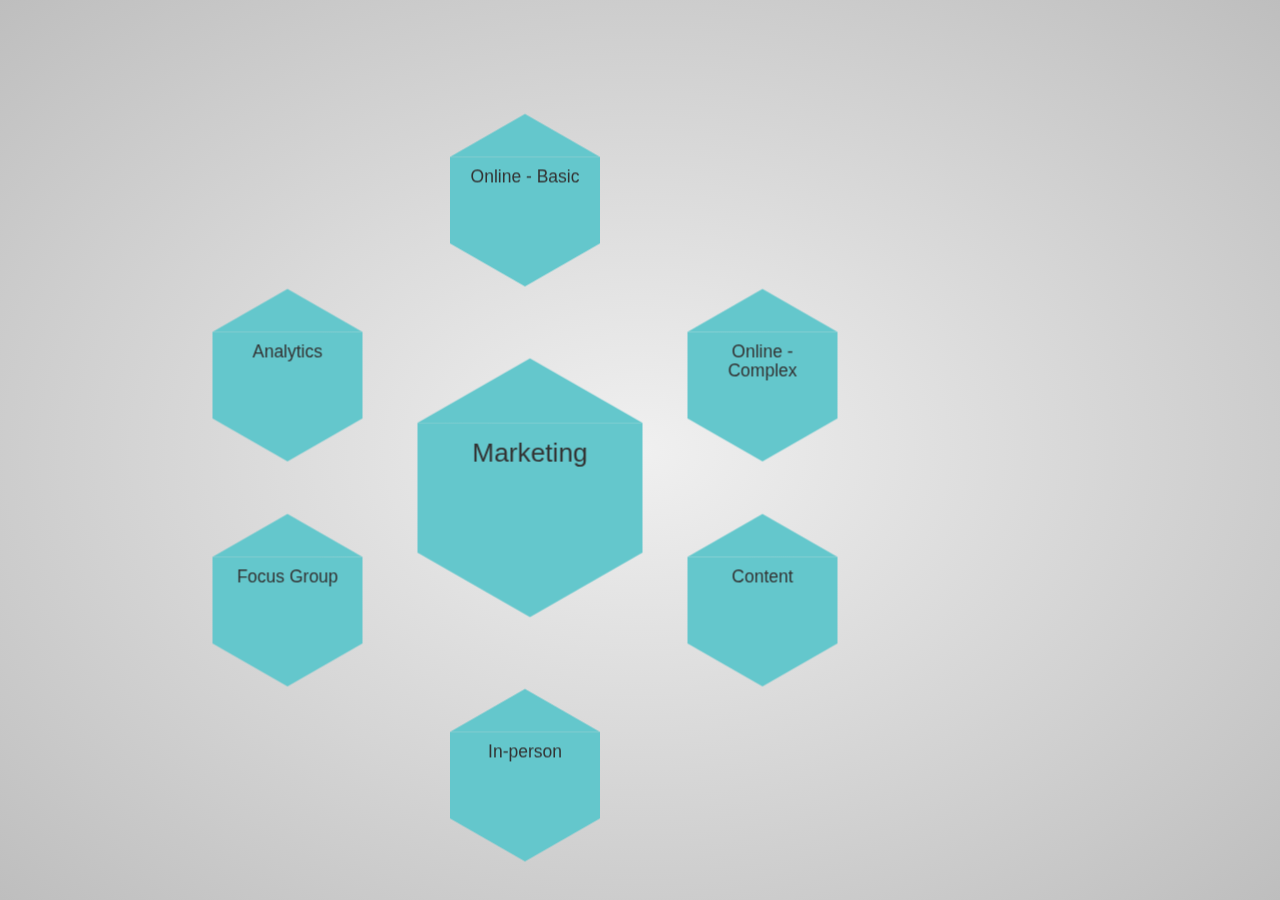
<file: index.html>
<!doctype html>


<html lang="en">
<head>
    <meta charset="utf-8" />
    <title>CSS 3D transforms - a very short introduction - by Bartek Szopka</title>
    
    <script>
        (function(d,ua){
            if ((ua.indexOf('chrome') > -1) || (ua.indexOf('safari') > -1 && ua.indexOf("mobile") === -1)) {
                d.className += " supported ";
            }
        })(document.documentElement, navigator.userAgent.toLowerCase());
    </script>

    <meta name="description" content="Interactive presentation introducing CSS 3D transforms.">
    <meta name="author" content="Bartek Szopka" />
    
    <link href="http://fonts.googleapis.com/css?family=Ubuntu:700|Ubuntu+Mono|Crimson+Text:400,700,400italic" rel="stylesheet" />
    <link href="css/style.css" rel="stylesheet" />
    <link href="css/bootstrap.css" rel="stylesheet" />
    <script src="js/prefixfree.js"></script>
    <script src="js/jquery-min.js"></script>
</head>
<body>

<div class="fallback-message">
    <p>This presentation was built for the latest <b>Chrome</b> or <b>Safari</b> browser.</p>
    <p>Your experience of this presentation will be severely limited. In fact, you'll probably have no idea what's going on.</p>
    <p>Switch to a desktop browser and you'll get the picture.</p>
</div>

<div id="impress">

<div id="start" class="step" data-x="0" data-y="500" data-rotate="0" data-scale="2">
</div>

<div id="slide1" class="step">
    <div class="hexagon">
        <div class="container">
            <h1>
                Online - Basic
            </h1>
        </div>
    </div>
</div>

<div id="slide2" class="step" data-x="475" data-y="350" zoom-scale = "1.5">
    <div class="hexagon">
        <div class="container">
            <h1>
                Online - Complex
            </h1>
        </div>
    </div>
</div>

<div id="slide3" class="step" data-x="475" data-y="800">
    <div class="hexagon">
        <div class="container">
            <h1>
                Content
            </h1>
        </div>
    </div>
</div>

<div id="slide4" class="step" data-x 0 data-y="1150">
    <div class="hexagon">
        <div class="container">
            <h1>
                In-person
            </h1>
        </div>
    </div>
</div>

<div id="slide5" class="step" data-x="-475" data-y="800">
    <div class="hexagon">
        <div class="container">
            <h1>
                Focus Group
            </h1>
        </div>
    </div>
</div>

<div id="slide6" class="step" data-x="-475" data-y="350">
    <div class="hexagon">
        <div class="container">
            <h1>
                Analytics
            </h1>
        </div>
    </div>
</div>


<div id="centerslide" class="step" data-x="125" data-y="575" data-scale="1.5">
    <div class="hexagon">
        <div class="container">
            <h1>
                Marketing
            </h1>
        </div>
    </div>
</div>
<!-- 
<div id="support" class="step" data-x="-640" data-y="0" data-rotate="30" data-scale="0.4">
    <h2>Browser support</h2>
    <div class="current">
        <div class="safari browser"><span class="prefix"><code>-webkit</code></span></div>
        <div class="chrome browser"><span class="prefix"><code>-webkit</code></span></div>
        <div class="android browser"><span class="prefix"><code>-webkit</code></span></div>
    </div>
    <div class="future">
        <div class="firefox browser"><span class="prefix"><code>-moz</code></span> <span class="version">10&nbsp;</span></div>
        <div class="ie browser"><span class="prefix"><code>-ms</code></span> <span class="version">10&nbsp;</span></div>
        <div class="opera browser"><span class="version">?&nbsp;</span></div>
    </div>
</div>

<div id="transforms2d" class="step" data-x="-620" data-y="500" data-rotate="90" data-scale="0.5">
    <h2>2D transforms</h2>
    
    <div class="face target">
        2D
        <span class="axis x"></span>
        <span class="axis y"></span>
    </div>

    <code class="snippet">
        transform:
        <span class="code" data-property="transform">
        <span class="switch disabled">translate(200px,100px)</span><br/>
        <span class="indent">          </span>
        <span class="switch">rotate(45deg)</span><br/>
        <span class="indent">          </span>
        <span class="switch disabled">scale(2)</span><br/>
        <span class="indent">          </span>
        <span class="switch">skew(30deg)</span><br/>
        <span class="indent">          </span>
        <span class="switch disabled">matrix(-1,0,0,1,0,0)</span></span>;
    </code>
</div>

<div id="transforms3d" class="step" data-x="-30" data-y="540" data-rotate="190" data-scale="0.6">

    <h2>3D transforms</h2>
    
    <div class="face target">
        3D
        <span class="axis x"></span>
        <span class="axis y"></span>
        <span class="axis z"></span>
    </div>
    
    <code class="snippet">
        transform: <br/>
        <span class="code" data-property="transform">
            <span class="indent">   </span>
            <label for="transform3d-perspective-slider" class="switch slider">
                perspective(<span class="val">600</span>px)
                <input type="range" id="transform3d-perspective-slider" min="200" max="2000" value="600" />
            </label>
            <br/>
            
            <span class="indent">   </span>
            <label for="transform3d-translateX-slider" class="switch slider">
                translateX(<span class="val">-100</span>px)
                <input type="range" id="transform3d-translateX-slider" min="-500" max="500" value="-100" />
            </label>
            <label for="transform3d-translateY-slider" class="switch disabled slider">
                translateY(<span class="val">100</span>px)
                <input type="range" id="transform3d-translateY-slider" min="-200" max="200" value="100" />
            </label>
            <label for="transform3d-translateZ-slider" class="switch disabled slider">
                translateZ(<span class="val">100</span>px)
                <input type="range" id="transform3d-translateZ-slider" min="-500" max="500" value="100" />
            </label>
            <br/>
            
            <span class="indent">   </span>
            <label for="transform3d-rotateX-slider" class="switch slider">
                rotateX(<span class="val">60</span>deg)
                <input type="range" id="transform3d-rotateX-slider" min="0" max="360" value="60" />
            </label> 
            <label for="transform3d-rotateY-slider" class="switch disabled slider">
                rotateY(<span class="val">90</span>deg)
                <input type="range" id="transform3d-rotateY-slider" min="0" max="360" value="90" />
            </label>
            <label for="transform3d-rotateZ-slider" class="switch disabled slider">
                rotateZ(<span class="val">30</span>deg)
                <input type="range" id="transform3d-rotateZ-slider" min="0" max="360" value="30" />
            </label>
            <br/>
        
            <span class="indent">   </span>
            <label for="transform3d-rotate3d-slider" class="switch disabled slider">
                rotate3d(1,1,0,<span class="val">60</span>deg)
                <input type="range" id="transform3d-rotate3d-slider" min="0" max="360" value="60" />
            </label>
            <br/>
        
            <span class="indent">   </span>
            <label for="transform3d-scaleX-slider" class="switch disabled slider">
                scaleX(<span class="val">0.5</span>)
                <input type="range" id="transform3d-scaleX-slider" min="-10" max="20" value="5" step="1" data-divider="10" data-pad="4"/>
            </label>
            <label for="transform3d-scaleY-slider" class="switch disabled slider">
                scaleY(<span class="val">0.5</span>)
                <input type="range" id="transform3d-scaleY-slider" min="-10" max="20" value="5" step="1" data-divider="10" />
            </label>
            <label for="transform3d-scaleZ-slider" class="switch disabled slider">
                scaleZ(<span class="val">0.5</span>)<input type="range" id="transform3d-scaleZ-slider" min="-10" max="20" value="5" step="1" data-divider="10" /></label></span>;
    </code>
</div>

<div id="perspective" class="step" data-x="450" data-y="250" data-rotate="100" data-scale="0.25">
    <h2>Perspective</h2>
    
    <div class="scene target">
        <div class="cross"></div>
        
        <div class="box">
            <div class="top"></div>
            <div class="left"></div>
            <div class="right"></div>
            <div class="bottom"></div>
        </div>
        
        <div class="box">
            <div class="top"></div>
            <div class="left"></div>
            <div class="right"></div>
            <div class="bottom"></div>
        </div>
    </div>

    <code class="snippet">
        .scene {<br/>
            <span class="indent">   </span>
            <span class="code" data-property="perspective">
            <label for="scene-perspective-slider" class="slider switch">
            <span class="ignore">perspective:</span>
                <span class="val">1000</span>px<input id="scene-perspective-slider" type="range" max="2000" min="200" value="1000"/>
            </label>
            </span>;
            <br/>
            <span class="indent">   </span>
            <span class="origin">perspective-origin: <span class="value">50% 50%</span>;</span><br/>
        }
        <br/>
        .box {<br/>
            <span class="indent">   </span>
            transform:
            <span class="code" data-property="transform" data-selector=".box">
            <label for="box-perspective-slider" class="switch disabled slider">
                perspective(<span class="val">600</span>px)
                <input type="range" id="box-perspective-slider" min="200" max="2000" value="600" />
            </label>
            </span>
            <br/>
        }
    </code>

</div>

<div id="transforms3d-cube" class="step" data-x="670" data-y="700" data-rotate="10" data-scale="0.6">
    
    <div class="cube target">
        <div class="face">front</div>
        <div class="face">back</div>
        <div class="face">left</div>
        <div class="face">right</div>
        <div class="face">top</div>
        <div class="face">bottom</div>
    </div>
    
    <div class="flip">
        <code class="snippet">
            .cube { <br/>
            <span class="indent">   </span>
            transform: 
            <span class="code" data-property="transform">
                <label for="transform3d-cube-perspective-slider" class="switch slider">
                    perspective(<span class="val">600</span>px)
                    <input type="range" id="transform3d-cube-perspective-slider" min="200" max="2000" value="600" />
                </label>
                <br/>
                
                <span class="indent">       </span>
                <label for="transform3d-cube-rotateX-slider" class="switch slider">
                    rotateX(<span class="val">330</span>deg)
                    <input type="range" id="transform3d-cube-rotateX-slider" min="0" max="360" value="330" />
                </label> 
                <label for="transform3d-cube-rotateY-slider" class="switch slider">
                    rotateY(<span class="val">320</span>deg)
                    <input type="range" id="transform3d-cube-rotateY-slider" min="0" max="360" value="320" />
                </label>
                <label for="transform3d-cube-rotateZ-slider" class="switch slider">
                    rotateZ(<span class="val">0</span>deg)<input type="range" id="transform3d-cube-rotateZ-slider" min="0" max="360" value="0" /></label></span>;
            <br/>
            
            <span class="indent">   </span>
            transform-style: <span class="code" data-property="transformStyle"><span class="switch">preserve-3d</span></span>;
                <span class="comment">/* default: `flat` */</span><br/>
            }<br/><br/>
            
            
            .face {<br/>
                <span class="indent">   </span>
                <label for="transform3d-cube-opacity-slider" class="slider">
                    opacity: <span class="code" data-property="opacity" data-selector=".face"><span class="val">0.5</span><input type="range" id="transform3d-cube-opacity-slider" min="1" max="10" value="5" step="1" data-divider="10" /></span>;
                </label><br/>
            
            <span class="indent">   </span>
            backface-visibility: <span class="code" data-property="backfaceVisibility" data-selector=".face"><span class="switch disabled">hidden</span></span>;
                <span class="comment">/* default: `visible` */</span><br/>
            }
        </code>
        
        <code class="snippet back">
            &lt;div class="<span class="cube-flat switch">cube</span>"&gt;<br/>
            <span class="indent">   </span>&lt;div class="face"&gt;front&lt;/div&gt;<span class="indent"> </span>
                <span class="comment"><span class="indent">               </span> translateZ(100px)</span><br/>
            <span class="indent">   </span>&lt;div class="face"&gt;back&lt;/div&gt;<span class="indent">  </span>
                <span class="comment">rotateY(180deg) translateZ(100px)</span><br/>
            <span class="indent">   </span>&lt;div class="face"&gt;left&lt;/div&gt;<span class="indent">  </span>
                <span class="comment">rotateY(-90deg) translateZ(100px)</span><br/>
            <span class="indent">   </span>&lt;div class="face"&gt;right&lt;/div&gt;<span class="indent"> </span>
                <span class="comment">rotateY( 90deg) translateZ(100px)</span><br/>
            <span class="indent">   </span>&lt;div class="face"&gt;top&lt;/div&gt;<span class="indent">   </span>
                <span class="comment">rotateX( 90deg) translateZ(100px)</span><br/>
            <span class="indent">   </span>&lt;div class="face"&gt;bottom&lt;/div&gt;<span class="indent"></span>
                <span class="comment">rotateX(-90deg) translateZ(100px)</span><br/>
            &lt;/div&gt;
        </code>
    </div>

</div>

<div id="remember" class="step" data-x="750" data-y="70" data-rotate="30" data-scale="0.4">
    <h2>Remember</h2>
    
    <h3>It is <b>not</b> a <b>3D engine</b></h3>
    <ul>
        <li>there is <b>no single coordinate system</b></li>
        <li>there is <b>no camera, light, etc.</b></li>
        <li>complex scenes are <b>hard to maintain</b></li>
        <li>there are <b>rendering order</b> issues</li>
        <li><b>hardware accelerated</b> layers are not always good</li>
    </ul>
</div>

<div id="demos" class="step" data-x="950" data-y="300" data-rotate="-60" data-scale="0.2">
    <h2>demos</h2>
    
    <h3>...but, you can build interesting stuff</h3>
    <p>
        <a href="http://css-vfx.googlecode.com/svn/trunk/snowstack/snowstack.html">SnowStack Gallery</a>,
        <a href="http://www.apple.com/html5/showcase/transitions/">Apple CSS3 Transitions Showcase</a>,
        <a href="http://www.paulrhayes.com/experiments/sphere/">3D Sphere</a>,
        <a href="http://www.keithclark.co.uk/labs/3dcss/demo/">CSS 3D FPS Concept</a>,
        <a href="http://cubiq.org/building-a-pure-css-3d-city">Pure CSS 3D City</a>,
        <a href="http://www.google.com/search?q=CSS+3d+demos">and many more...</a>
    </p>
</div>

<div id="learn" class="step" data-x="1050" data-y="360" data-rotate="-60" data-scale="0.2">
    <h3>wanna learn more?</h3>
    <p>
        <a href="http://desandro.github.com/3dtransforms/docs/introduction.html">Intro to CSS 3D</a>,
        <a href="http://www.eleqtriq.com/2010/05/understanding-css-3d-transforms/">Understanding CSS 3D</a>,
        <a href="http://coding.smashingmagazine.com/2012/01/06/adventures-in-the-third-dimension-css-3-d-transforms/">Adventures in 3rd dimension</a>,
        <a href="http://developer.apple.com/library/safari/#documentation/InternetWeb/Conceptual/SafariVisualEffectsProgGuide/Using2Dand3DTransforms/Using2Dand3DTransforms.html#//apple_ref/doc/uid/TP40008032-CH15-SW16">Safari Guide to CSS transforms</a>,
        <a href="http://www.w3.org/TR/css3-3d-transforms/">W3C CSS 3D Transrofms Module</a>
    </p>
</div>


 -->
<!-- <div id="end" class="step" data-x="0" data-y="500" data-rotate="0" data-scale="2">
    <span class="author">
        <i>by</i><br/>
        <span class="name">Bartek Szopka</span> <a href="http://twitter.com/bartaz">@bartaz</a>
        <a class="cognifide" href="http://cognifide.com"><img src="img/cognifide.png" width="200" /></a>
    </span>
</div> -->

<div id="end" class="step" data-x="0" data-y="500" data-rotate="0" data-scale="2">
</div>

</div>

<script src="js/impress.js"></script>

<!-- <script src="http://ajax.googleapis.com/ajax/libs/jquery/1/jquery.js"></script> -->
<script src="js/script.js"></script>

<script type="text/javascript">

  var _gaq = _gaq || [];
  _gaq.push(['_setAccount', 'UA-9117370-1']);
  _gaq.push(['_trackPageview']);

  (function() {
    var ga = document.createElement('script'); ga.type = 'text/javascript'; ga.async = true;
    ga.src = ('https:' == document.location.protocol ? 'https://ssl' : 'http://www') + '.google-analytics.com/ga.js';
    var s = document.getElementsByTagName('script')[0]; s.parentNode.insertBefore(ga, s);
  })();

</script>

</body>
</html>
</file>
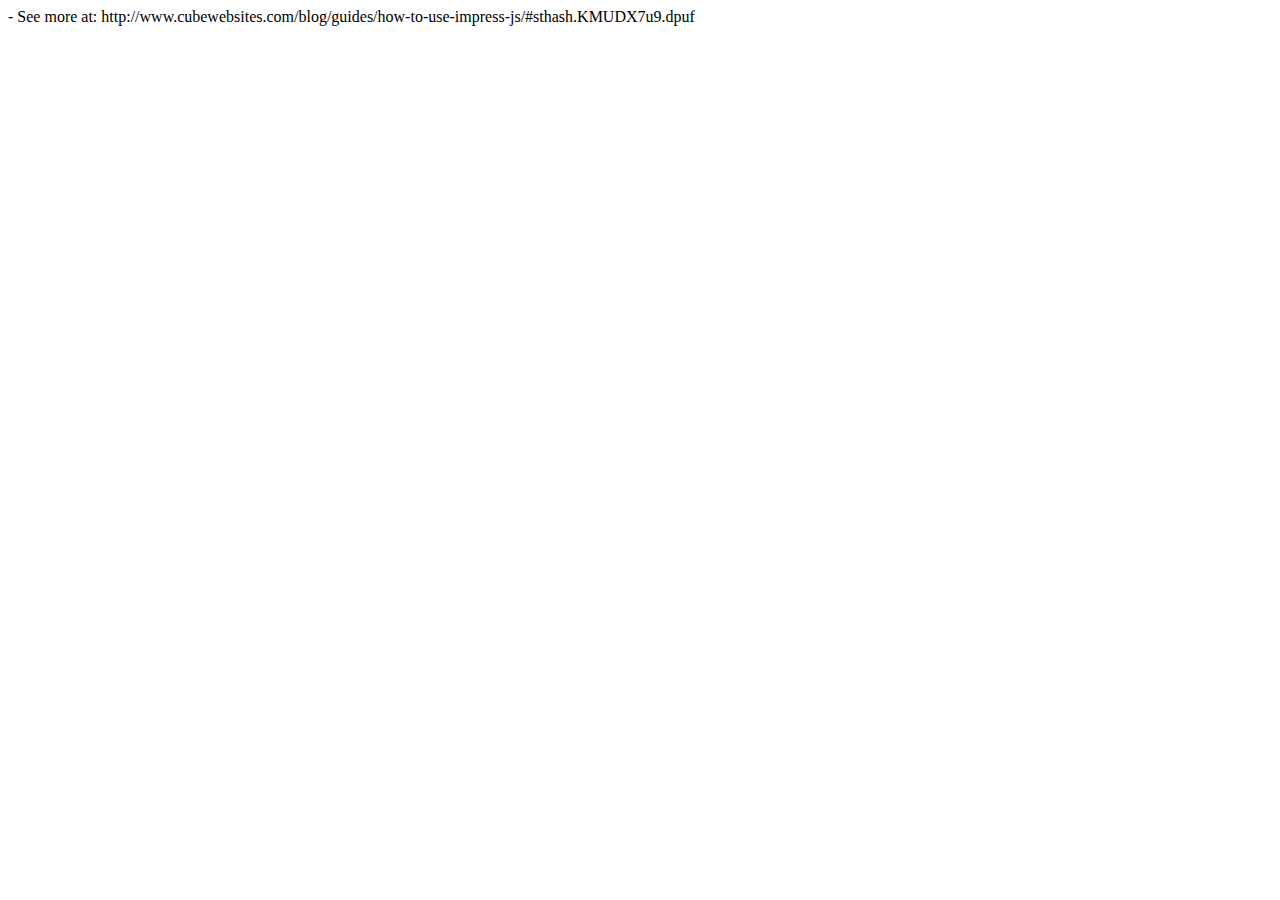
<file: tutorial.html>
<!doctype html> <html>     <head>         <title>Impress Tutorial</title>         <meta http-equiv="Content-Type" content="text/html; charset=UTF-8">     </head>     <body>     </body> </html> - See more at: http://www.cubewebsites.com/blog/guides/how-to-use-impress-js/#sthash.KMUDX7u9.dpuf
</file>
<file: css/style.css>
/*
 * WARNING
 * =======================================================================
 *
 * You won't see any vendor -prefixes in this code.
 *
 * This stylesheet requires prefixfree.js to be included in the document.
 */

/* http://meyerweb.com/eric/tools/css/reset/ 
   v2.0 | 20110126
   License: none (public domain)
*/

html, body, div, span, applet, object, iframe,
h1, h2, h3, h4, h5, h6, p, blockquote, pre,
a, abbr, acronym, address, big, cite, code,
del, dfn, em, img, ins, kbd, q, s, samp,
small, strike, strong, sub, sup, tt, var,
b, u, i, center,
dl, dt, dd, ol, ul, li,
fieldset, form, label, legend,
table, caption, tbody, tfoot, thead, tr, th, td,
article, aside, canvas, details, embed, 
figure, figcaption, footer, header, hgroup, 
menu, nav, output, ruby, section, summary,
time, mark, audio, video {
    margin: 0;
    padding: 0;
    border: 0;
    font-size: 100%;
    font: inherit;
    vertical-align: baseline;
}

/* HTML5 display-role reset for older browsers */
article, aside, details, figcaption, figure, 
footer, header, hgroup, menu, nav, section {
    display: block;
}
body {
    line-height: 1;
}
ol, ul {
    list-style: none;
}
blockquote, q {
    quotes: none;
}
blockquote:before, blockquote:after,
q:before, q:after {
    content: '';
    content: none;
}

table {
    border-collapse: collapse;
    border-spacing: 0;
}

body {
    font-family: 'Crimson Text', georgia, times, serif;
    font-size: 2em;
    line-height: 1.3;

    background: rgb(215, 215, 215);
    background: radial-gradient(rgb(240, 240, 240), rgb(190, 190, 190));

    user-select: none;
    font-smoothing: antialiased;
}

b, strong { font-weight: bold }

i, em { font-style: italic}

a {
    color: inherit;
    text-decoration: none;
    padding: 0 0.1em;
    background: rgba(255,255,255,0.3);
    text-shadow: -1px -1px 2px rgba(100,100,100,0.9);
    border-radius: 0.2em;
    
    transition: 0.5s;
}

a:hover {
    background: rgba(255,255,255,1);
    text-shadow: -1px -1px 2px rgba(100,100,100,0.5);
}

a.cognifide {
    display: block;
    width: 200px;
    background: none;
    margin: 20px auto 0;
}

code {
    font-family: 'Ubuntu Mono', monospace;
}

code.snippet {
    display: block;
    position: relative;
    padding: 5px 10px;
    border-radius: 10px;
    background: rgba(255,255,255,.5);
}

code.snippet .disabled {
    opacity: 0.5;
    text-decoration: line-through;
}

code.snippet .indent { white-space: pre; }

code.snippet .comment { font-size: 0.8em; color: #777; }


.step {
    width: 800px;
    padding: 20px;
    border-radius: 20px;
    
    transition: 1s;
}

.step2 {
    width: 600px;
    padding: 20px;
    border-radius: 20px;
    
    transition: 1s;
}

.step h2 {
    font-size: 3.5em;
    text-transform: lowercase;
    color: transparent;
    text-shadow: 2px 2px 10px rgba(50,50,50,.8);
    
    position: absolute;

    transform-origin: 100% 100%;
    transform: translate(-110%, -120%) rotate(-90deg);
}

.step h3 {
    font-size: 2.5em;
    text-transform: lowercase;
    margin-bottom: 0.2em;
}

.step ul {
    font-size: 1.2em;
}

.step ul li { margin-bottom: 0.1em }

.step ul li:before {
    content: "★";
    text-shadow: 0 0 5px rgba(50,50,50,0.7);
    color: transparent;
    margin-right: 0.5em;
}

.step ul b { font-size: 1.1em }







/*
 * TITLE STEP
 * =============================================================================
 */

#impress.step-title .step { opacity: 0.1; }

#impress.step-title .active { opacity: 1; }

@keyframes rotate-h1 {
        0%   { transform: perspective(1000px) rotateY(-10deg); }
        100% { transform: perspective(1000px) rotateY(10deg); }
}

#title h1 {
    font-weight: bold;
    text-align: center;
    font-size: 6em;
    line-height: 1;

    transform-style: preserve-3d;
    animation: rotate-h1 2s infinite alternate ease-in-out;

    transform: perspective(1000px) rotateY(0deg);

    transition: all 2s ease-in-out;
}

#title h1 .short {
    text-transform: lowercase;
    display: inline-block;
    font-weight: normal;
    font-size: 0.27em;

    transform: translateZ(-50px);
}

#title h1 .d3 {
    display: inline-block;
    transform: translateZ(20px);
}

#title h1 .transforms {
    display: inline-block;
    font-weight: normal;
    font-size: 0.6em;
    transform: translateY(-0.6em) translateZ(50px);
}

#title .author {
    display: block;
    width: 400px;
    margin: -70px auto 0;
    text-align: center;
    font-weight: normal;
    line-height: 1.5;
    opacity: 0;
    transition: opacity 1s;
}

#title.active .author {
    opacity: 1;
}



/*
 * SLIDE HEX
 * =============================================================================
 */


.hexagon {
  position: relative;
  width: 300px; 
  height: 173.21px;
  background-color: #64C7CC;
  margin: 86.60px 0;
}

.hexagon:before,
.hexagon:after {
  content: "";
  position: absolute;
  width: 0;
  border-left: 150px solid transparent;
  border-right: 150px solid transparent;
}

.hexagon:before {
  bottom: 100%;
  border-bottom: 86.60px solid #64C7CC;
}

.hexagon:after {
  top: 100%;
  width: 0;
  border-top: 86.60px solid #64C7CC;
}





/*
 * FONTS
 * =============================================================================
 */


.hexagon h1 {
    font-size: 35px;
    text-align: center;
}



/*
 * SUPPORT STEP
 * =============================================================================
 */

#support { width: 760px }

#support h2 { font-size: 2.5em; }

#support .browser {
    width: 240px;
    height: 240px;
    float: left;
    margin-right: 20px;

    background: transparent no-repeat 50% 50%;
    margin-bottom: 20px;
    
    position: relative;
    overflow: hidden;
}


#support code {
    display: inline-block;
    background: rgba(255,255,255,0.5);
    border-radius: 10px;
    padding: 5px;
}

#support .version {
    font-family: "Ubuntu", sans-serif;
    color: rgba(255,255,255,0.85);
    text-shadow: 1px 1px 5px rgba(0,0,0,0.4);
    font-size: 6em;
    position: absolute;
    bottom: -30px;
    right: -5px;
    letter-spacing: -0.1em;
    width: 220px;
    text-align: right;
}
#support .browser:last-child { margin-right: 0 }

#support .safari    { background-image: url(../img/safari.png); }
#support .chrome    { background-image: url(../img/chrome.png); }
#support .android   { background-image: url(../img/android.png); }

#support .firefox   { background-image: url(../img/firefox.png); }
#support .ie        { background-image: url(../img/ie.png); }
#support .opera     { background-image: url(../img/opera.png); }

#support .future,
#support prefix,
#support .version  {
    opacity: 1;
    transition: opacity 0.5s;
}

#support .disabled {
    opacity: 0.2;
    cursor: pointer;
}

#support .disabled .version,
#support .disabled .prefix { opacity: 0 }

/*
 * TRANSFORMS SLIDES COMMONS
 * =============================================================================
 */


 

.target {
    position: relative;
    width: 200px;
    height: 200px;
    
    margin: 50px auto 150px;
    
    transition: transform 1s ease-in-out;
    
    transform-style: preserve-3d;
}

.face {
    width: 200px;
    height: 200px;
    
    font-family: "Ubuntu Mono", monospace;
    font-size: 2em;
    line-height: 185px;
    text-align: center;
    color: #FFF;
    text-shadow: -2px -1px 2px rgba(0,0,0,0.2);

    transform-style: preserve-3d;
    backface-visibility: inherit;
}

.axis {
    display: block;
    width: 200px; height: 200px;
    border: 2px dashed #444;
    border-width: 2px 0 0 0;
    
    position: absolute;
    top: 101px; left: 101px;
    transform-style: preserve-3d;
    transform: translateZ(1px);
}

.axis.y {
    border-width: 0 0 0 2px;
}

.axis.z {
    transform: translateZ(1px) rotateY(-90deg);
    transform-origin: 0 0;
}

.axis:before {
    position: absolute;
    width: 20px;
    height: 20px;
    line-height: 20px;
    text-align: center;
    top: 0; right: 0;
    content: " ";
    background: rgba(100,100,100,0.2);
    font-family: sans-serif;
    font-size: 16px;
    color: #333;
}

.axis.x:before { content: "X" }
.axis.y:before { content: "Y"; left: -20px; bottom: 0; top: auto; right: auto; }
.axis.z:before { content: "Z" }

.axis:after {
    content: " ";
    position: absolute;
    width: 100%; height: 100%;
    border-top: 2px dashed #444;
    transform: translate3d(0,-1px,-1px) rotateX(90deg);
    transform-origin: 0 0;
}

.axis.y:after {
    border-top: none;
    border-left: 2px dashed #444;
    transform: translate3d(-1px,0,-1px) rotateY(-90deg);
    transform-origin: 0 0;
}








#transforms2d { width: 600px }

#transforms2d .face { background: rgba(  0,153,255,1); }

#transforms2d h2 { font-size: 3.5em; }





/*
 * TRANSFORMS 3D
 * =============================================================================
 */

#transforms3d { width: 940px; }
#transforms3d-cube { width: 960px; }

#transforms3d .snippet,
#transforms3d-cube .snippet { font-size: 0.9em; }

#transforms3d .face { background: rgba(102, 51,255,1); }

#transforms3d-cube .cube {
    transform-style: flat;
    transform: perspective(600px) rotateX(330deg) rotateY(320deg);
}

#transforms3d-cube .flip {
    position: relative;
    transform: perspective(1000px) rotateX(0deg);
    transform-style: preserve-3d;
    transition: transform 1s ease-in-out;
}

#transforms3d-cube .flip.back {
    transform: perspective(1000px) rotateX(180deg);
}

#transforms3d-cube .flip .snippet {
    backface-visibility: hidden;
    transform-style: preserve-3d;
}

#transforms3d-cube .flip .back {
    position: absolute;
    top: 0; left: 0; right: 0; bottom: 0;
    transform: rotateX(-180deg);
}

.cube > .face {
    position: absolute;
    opacity: 1;
    transition: all 1s, transform 1s;
}

.cube > .face:nth-child(1) { transition-delay: 0, 0; background: rgba(102, 51,255,1);  transform:  rotateY(  0deg) translateZ(100px); }
.cube > .face:nth-child(2) { transition-delay: 0, 1s; background: rgba(255,153,  0,1); transform: rotateY(180deg) translateZ(100px); }
.cube > .face:nth-child(3) { transition-delay: 0, 2s; background: rgba(255,  0,  0,1); transform: rotateY(-90deg) translateZ(100px); }
.cube > .face:nth-child(4) { transition-delay: 0, 3s; background: rgba( 51,255,  0,1); transform: rotateY( 90deg) translateZ(100px); }
.cube > .face:nth-child(5) { transition-delay: 0, 4s; background: rgba(255,255,  0,1); transform: rotateX( 90deg) translateZ(100px); }
.cube > .face:nth-child(6) { transition-delay: 0, 5s; background: rgba(  0,153,255,1); transform: rotateX(-90deg) translateZ(100px); }

.cube.flat > .face {
    transform: translate3d(0,0,0);
}

.cube.target {
    width: 204px;
    height: 204px;
    transform-style: preserve-3d;
    backface-visibility: visible;
}


/*
 * PERSPECTIVE
 * =============================================================================
 */

.step-perspective #title { pointer-events: none }

#perspective { width: 600px; z-index: 100; }

#perspective h2 { width: 550px }

#perspective .scene {
    background-color: #FFF;
    width: 600px;
    height: 400px;
    border: 2px solid #AAA;
    
    /*perspective: 1000px;*/
    perspective-origin: 50% 50%;

    overflow: hidden;
    margin: 20px auto;
    position: relative;
    
    border-radius: 10px;
    box-shadow: 0 0 15px rgba(0,0,0,0.2) inset;
    pointer-events: auto;
    transform-style: flat;
    transition: perspective 0.5s ease-in-out;
}

#perspective .cross {
    width: 10000px; height: 10000px;

    position: absolute;
    left: -4700px; top: -4800px;
    cursor: move;
}

#perspective .cross:before,
#perspective .cross:after {
    content: "";
    position: absolute;
    border: 0px dashed #AAA;
    height: 100%; width: 100%;
    bottom: 0; left: 0;
}

#perspective .cross:before { height: 50%; border-top-width: 2px; }
#perspective .cross:after { width: 50%; border-right-width: 2px; }

#perspective .box {
    width: 100px;
    height: 100px;
    transform-style: preserve-3d;
}

#perspective .top,
#perspective .left,
#perspective .right,
#perspective .bottom,
#perspective .front,
#perspective .back {
    box-sizing: border-box;
    width: 100px; height: 100px;
    position: absolute;
}

#perspective .left:before,
#perspective .right:before {
    content: "";
    box-sizing: border-box;
    height: 100px; width: 10000px;
    border: 2px solid #777;
    border-width: 2px 0;
    position: absolute;
    top: 0; left: 101px;

}

#perspective .left:before {
    left: auto; right: 101px;
}

#perspective .box .front  { background: rgba(255,255,  0,.5); transform: translateZ(50px); }
#perspective .box .top    { background: rgba(255,153,  0,.5); transform: translate(0px,-50px) rotateX(90deg); }
#perspective .box .right  { background: rgba(255,  0,  0,.5); transform: translate(50px,0px) rotateY(90deg); }
#perspective .box .bottom { background: rgba( 51,255,  0,.5); transform: translate(0px,50px) rotateX(-90deg); }
#perspective .box .left   { background: rgba(102, 51,255,.5); transform: translate(-50px,0px) rotateY(-90deg); }
#perspective .box .back   { background: rgba(  0,153,255,.5); transform: translateZ(-50px) rotateY(180deg); }

#perspective .box:nth-child(2) {
    position: absolute;
    top: 50px; left: 100px;
}

#perspective .box:nth-child(3) {
    position: absolute;
    top: 250px; left: 400px;
/*    transform: translateZ(-300px);
    transform-style: preserve-3d; */
}

/*
 * END
 * =============================================================================
 */
#remember { width: 900px }

#demos h3,
#learn h3 { font-size: 1.6em }

#demos p,
#learn p { line-height: 1.6 }

#demos a,
#learn a { white-space: nowrap; }

#end {
    height: 0;
    width: 0;
}

#end .author { 
    text-align: center;
    position: absolute;
    top: 200px;
    width: 600px;
    margin-left: -300px;
}

/*
 * SLIDER
 * =============================================================================
 */

.switch { cursor: pointer; }

label.slider { 
    display: inline-block;
    position: relative;
    user-select: none;
}

label.slider .val { white-space: pre; }

label.disabled input { display: none }

label.slider input[type=range] {
    appearance: none;
    background: transparent;
    position: absolute;
    left: 0;
    right: 0;
    top: 0;
    left: 0;
    overflow: hidden;
}

label.slider input[type=range]::-webkit-slider-thumb {
    appearance: none;
    width: 50px;
    height: 35px;
    background-color: rgba(200,100,100,0.4);
    border-radius: 5px;
    cursor: move;
    transition: background-color 500ms ease-in-out;
    
}

/* IMPRESS NOT SUPPORTED STYLES */

.impress-not-supported .step {
    clear: both;
    position: relative;
    opacity: 1;
    margin: 20px auto;
}

.fallback-message {
    font-size: 16px;
    font-family: sans-serif;
    line-height: 1.3;
    
    display: block;
    width: 780px;
    padding: 10px 10px 0;
    margin: 20px auto;

    border-radius: 10px;
    border: 1px solid #E4C652;
    background: #EEDC94;
    position: fixed;
    top: 10px;
    left: 50%;
    margin-left: -400px;
}

.fallback-message p {
    margin-bottom: 10px;
}

.supported .fallback-message {
    display: none;
}

.impress-not-supported .fallback-message {
    position: static;
    margin: 20px auto;
}
</file>
